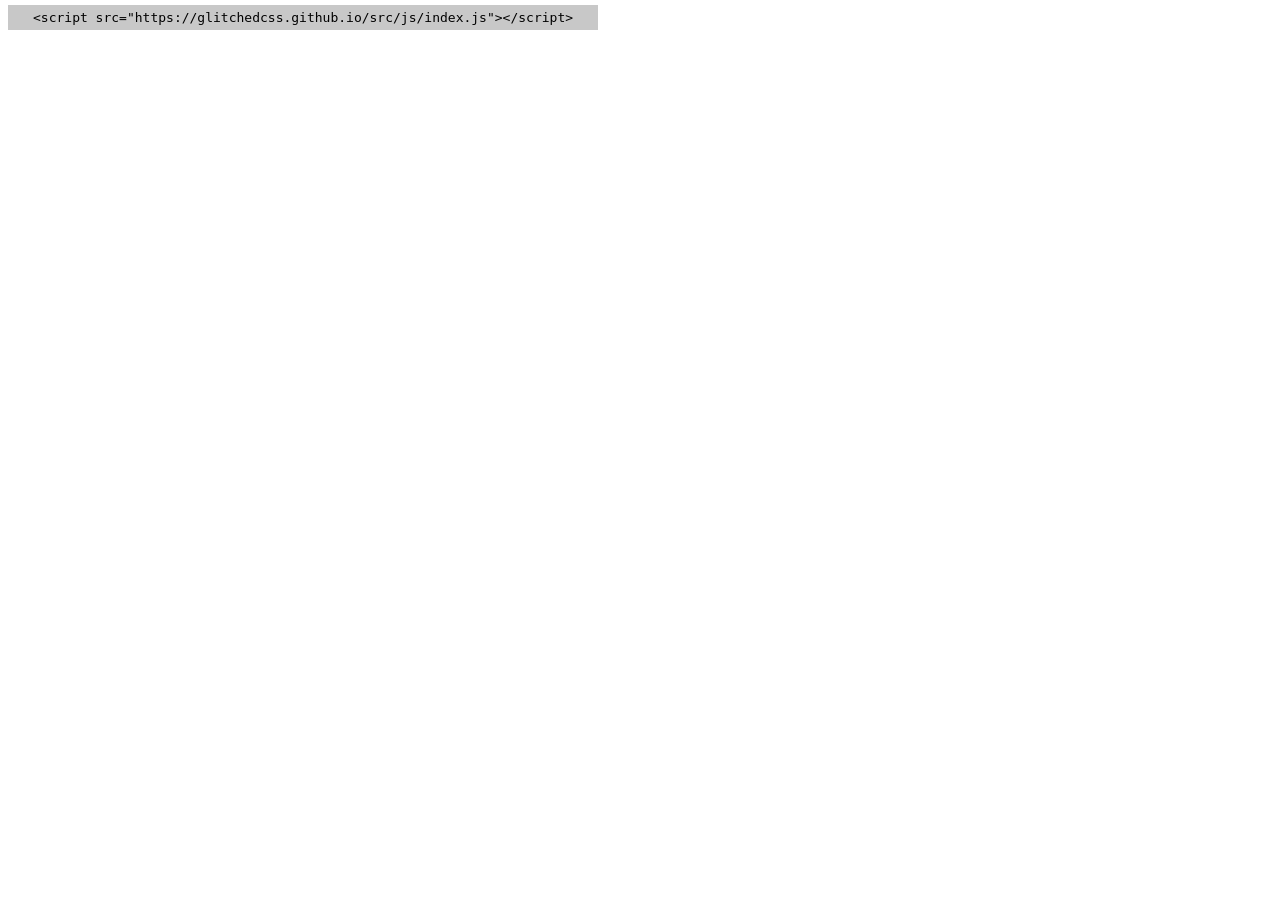
<file: index.html>
<!DOCTYPE html>
<html lang="en">
<head>
    <meta charset="UTF-8">
    <meta http-equiv="X-UA-Compatible" content="IE=edge">
    <meta name="viewport" content="width=device-width, initial-scale=1.0">
    <title>GlitchedCSS || The best CSS Framework</title>
    <style>
        kbd {
            background-color: rgba(200, 200, 200, 1);
            padding: 5px 25px;
        }
    </style>
</head>
<body>
    <kbd>
        &lt;script src="https://glitchedcss.github.io/src/js/index.js"&gt;&lt;/script&gt;
    </kbd>
</body>
</html>
</file>
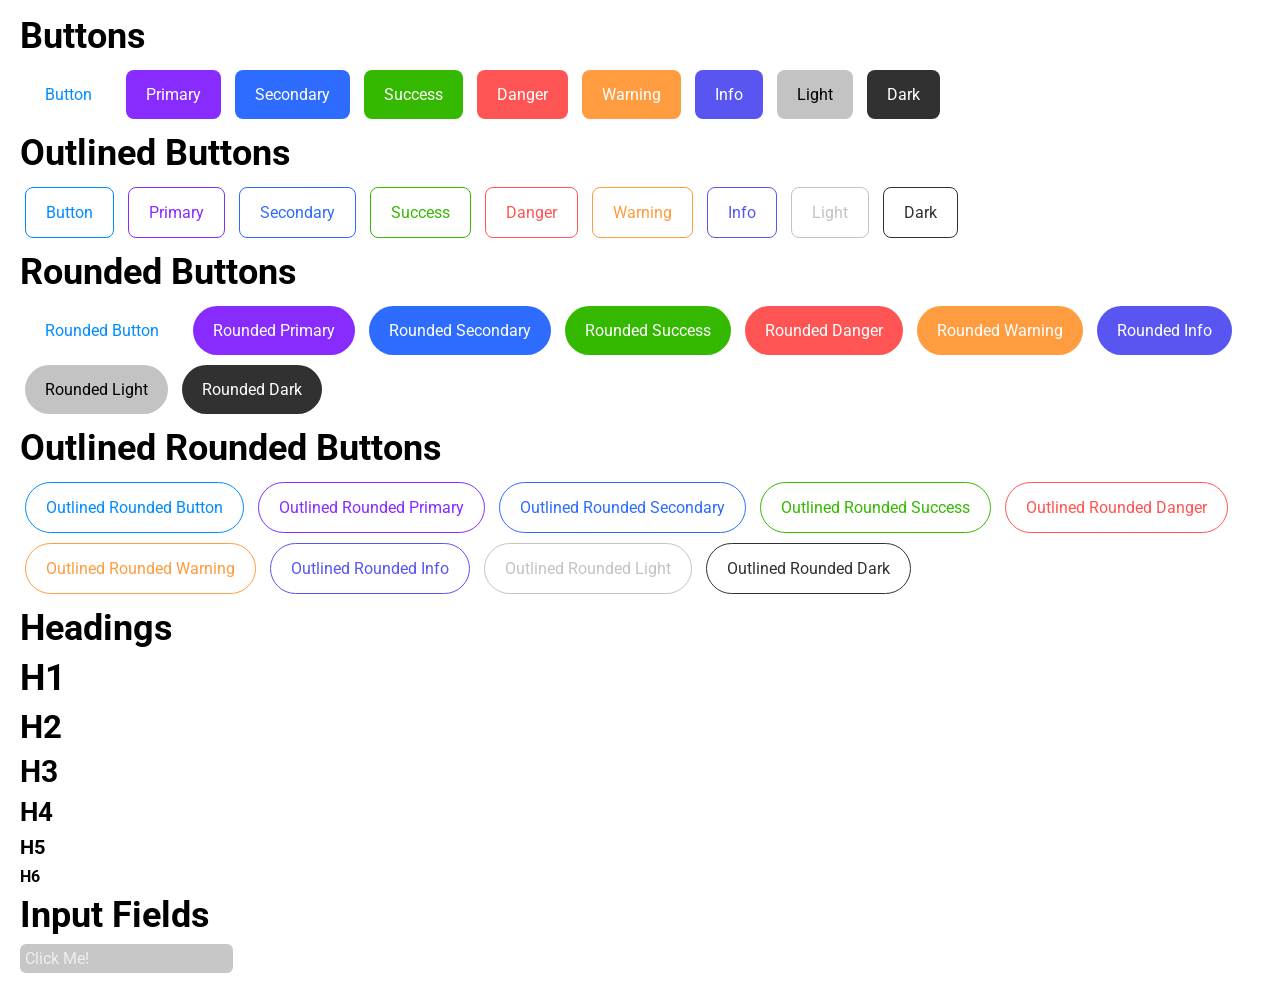
<file: displaytest.html>
<!DOCTYPE html>
<html lang="en">
<head>
    <meta charset="UTF-8">
    <meta http-equiv="X-UA-Compatible" content="IE=edge">
    <meta name="viewport" content="width=device-width, initial-scale=1.0">
    <title>Test CSS</title>
</head>
<body>
    <div class="container">
        <div class="section">
            <h1>Buttons</h1>
            <button class="btn">Button</button>
            <button class="btn btn-primary">Primary</button>
            <button class="btn btn-secondary">Secondary</button>
            <button class="btn btn-success">Success</button>
            <button class="btn btn-danger">Danger</button>
            <button class="btn btn-warning">Warning</button>
            <button class="btn btn-info">Info</button>
            <button class="btn btn-light">Light</button>
            <button class="btn btn-dark">Dark</button>
        </div>
        <div class="section">
            <h1>Outlined Buttons</h1>
            <button class="btn btn-outline">Button</button>
            <button class="btn btn-outline btn-outline-primary">Primary</button>
            <button class="btn btn-outline btn-outline-secondary">Secondary</button>
            <button class="btn btn-outline btn-outline-success">Success</button>
            <button class="btn btn-outline btn-outline-danger">Danger</button>
            <button class="btn btn-outline btn-outline-warning">Warning</button>
            <button class="btn btn-outline btn-outline-info">Info</button>
            <button class="btn btn-outline btn-outline-light">Light</button>
            <button class="btn btn-outline btn-outline-dark">Dark</button>
        </div>
        <div class="section">
            <h1>Rounded Buttons</h1>
            <button class="btn btn-round">Rounded Button</button>
            <button class="btn btn-round btn-primary">Rounded Primary</button>
            <button class="btn btn-round btn-secondary">Rounded Secondary</button>
            <button class="btn btn-round btn-success">Rounded Success</button>
            <button class="btn btn-round btn-danger">Rounded Danger</button>
            <button class="btn btn-round btn-warning">Rounded Warning</button>
            <button class="btn btn-round btn-info">Rounded Info</button>
            <button class="btn btn-round btn-light">Rounded Light</button>
            <button class="btn btn-round btn-dark">Rounded Dark</button>
        </div>
        <div class="section">
            <h1>Outlined Rounded Buttons</h1>
            <button class="btn btn-outline-round">Outlined Rounded Button</button>
            <button class="btn btn-outline-round btn-outline-primary">Outlined Rounded Primary</button>
            <button class="btn btn-outline-round btn-outline-secondary">Outlined Rounded Secondary</button>
            <button class="btn btn-outline-round btn-outline-success">Outlined Rounded Success</button>
            <button class="btn btn-outline-round btn-outline-danger">Outlined Rounded Danger</button>
            <button class="btn btn-outline-round btn-outline-warning">Outlined Rounded Warning</button>
            <button class="btn btn-outline-round btn-outline-info">Outlined Rounded Info</button>
            <button class="btn btn-outline-round btn-outline-light">Outlined Rounded Light</button>
            <button class="btn btn-outline-round btn-outline-dark">Outlined Rounded Dark</button>
        </div>
        <div class="section">
            <h1>Headings</h1>
            <h1>H1</h1>
            <h2>H2</h2>
            <h3>H3</h3>
            <h4>H4</h4>
            <h5>H5</h5>
            <h6>H6</h6>
        </div>
        <div class="section">
            <h1>Input Fields</h1>
            <input type="text" placeholder="Click Me!" class="form-input-text">
        </div>
    </div>
    
    <script src="src/js/index.js"></script>
</body>
</html>
</file>
